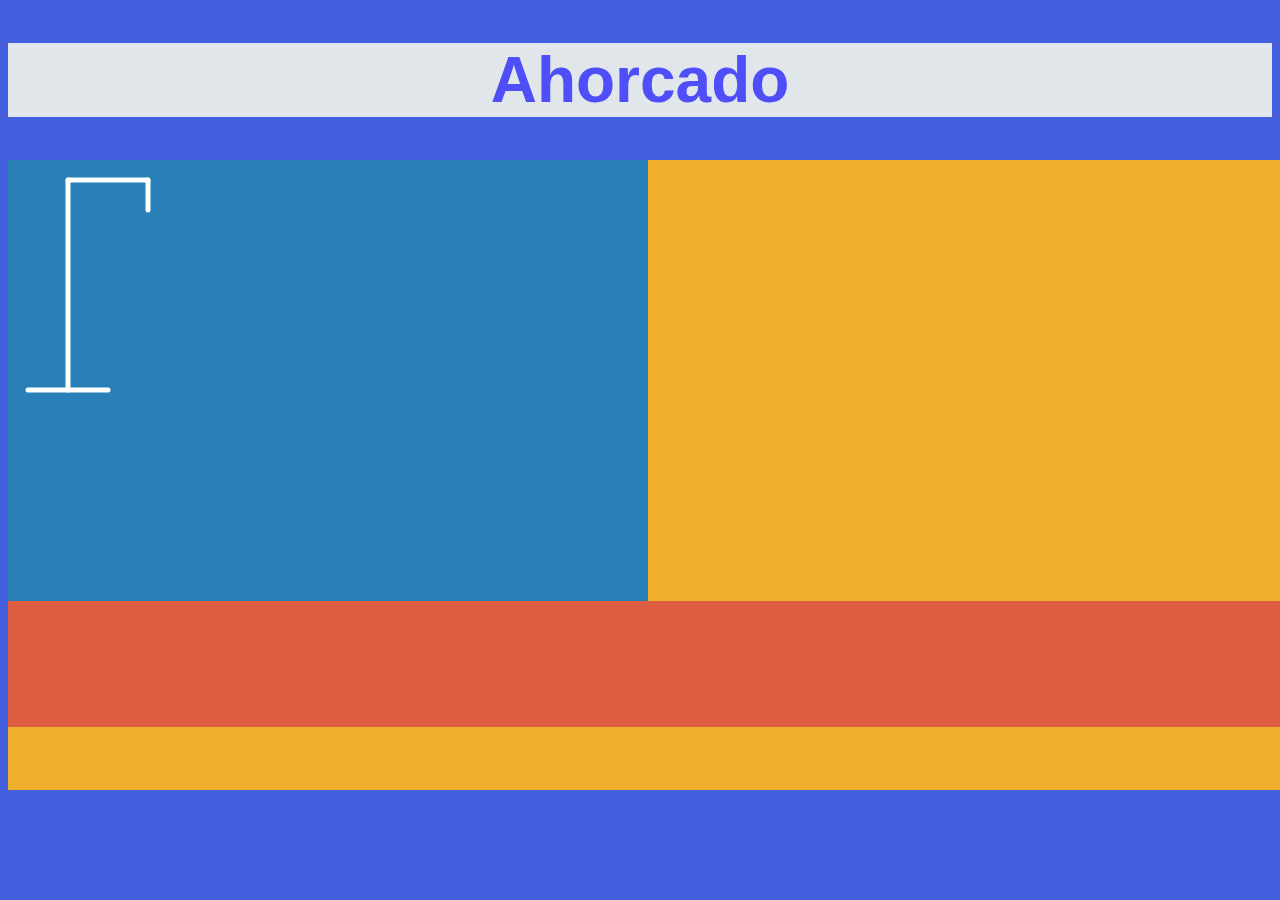
<file: proyecto10/index.html>
<!DOCTYPE html>
<html lang="en">

<head>
    <meta charset="UTF-8">
    <meta name="viewport" content="width=device-width, initial-scale=1.0">
    <title>HangMan Ahorcado</title>
    <link rel="stylesheet" href="https://pyscript.net/latest/pyscript.css">
    <link rel="stylesheet" href="styles.css">
    <script defer src="https://pyscript.net/latest/pyscript.js"></script>

</head>

<body>
    <div class="titulo"><h1>Ahorcado </h1></div>
    <div class="game-container">
        <div class="Hangman">

      
        <svg class="figure-container">

            <!--contenedor-->
            <line x1="60" y1="20" x2="140" y2="20" />
            <line x1="140" y1="20" x2="140" y2="50" />
            <line x1="60" y1="20" x2="60" y2="230" />
            <line x1="20" y1="230" x2="100" y2="230" />

            <!--Cabeza-->
            <circle cx="140" cy="70" r="20" class="figure-part" />
            <!--Cuerpo  error  circle, debe ser line-->
            <line x1="140" y1="90" x2="140" y2="150" class="figure-part" />
            <!--Brazos-->
            <line x1="140" y1="120" x2="120" y2="100" class="figure-part" />
            <line x1="140" y1="120" x2="160" y2="100" class="figure-part" />
            <!--Piernas-->
            <line x1="140" y1="150" x2="120" y2="180" class="figure-part" />
            <line x1="140" y1="150" x2="160" y2="180" class="figure-part" />
        </svg>
    </div>
        <!--Para mostrar el mensaje de letra equivocada-->
        <div class="wrong-letters-container">
            <div id="wrong-letters"></div>
        </div>

        <div class="word" id="word"></div>

    <!--Notificacion-->

        <div class="notification-container hidden" id="notification-container">
            <p>Letra repetida, ingresa una letra diferente</p>
        </div>
    </div>

    <!--Contenedor para el mensaje final-->

    <div class="popup-container" id="popup-container">
        <div class="popup">
            <h2 id="final-message"></h2>
            <button id="play-button">Juega Nuevamente</button>
        </div>
    </div>


    <py-script src="script.py"></py-script>
</body>

</html>
</file>
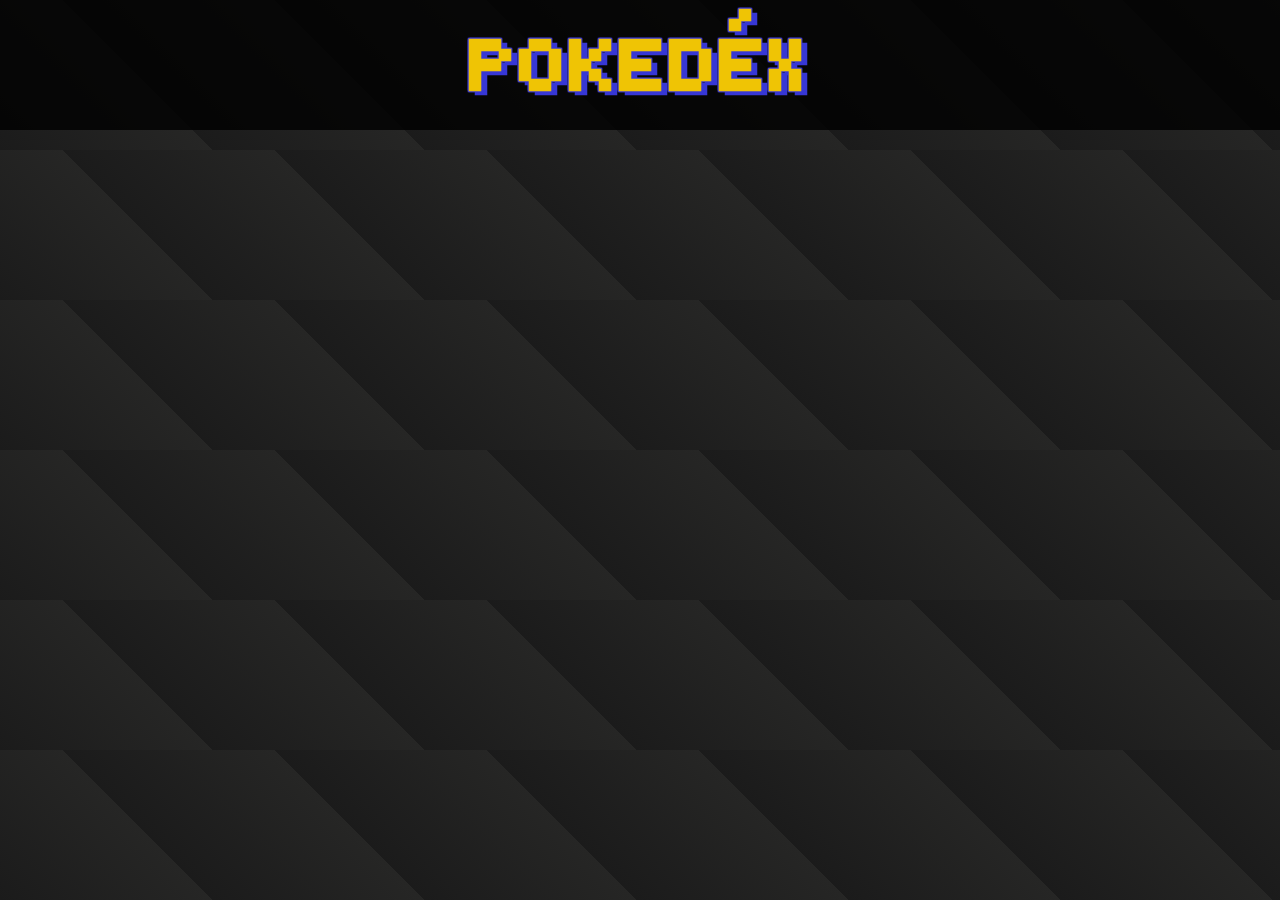
<file: proyecto2/index.html>
<!DOCTYPE html>
<html lang="en">

<head>
    <meta charset="UTF-8">
    <meta http-equiv="X-UA-Compatible" content="IE=edge">
    <meta name="viewport" content="width=device-width, initial-scale=1.0">
    <title>Scroll-Infinito</title>

    <link rel="preconnect" href="https://fonts.googleapis.com">
    <link rel="preconnect" href="https://fonts.gstatic.com" crossorigin>
    <link href="https://fonts.googleapis.com/css2?family=Tiny5&display=swap" rel="stylesheet">

    <script src="js/script.js" type="text/javascript" defer></script>
    <link href="css/styles.css" rel="stylesheet" />
</head>

<body>
    <div class="container-title">
        <h1 class="title">POKEDÉX</h1>
    </div>
    <main class="item-container" id="item-container"></main>
    <div id="request-target"></div>
</body>

</html>
</file>
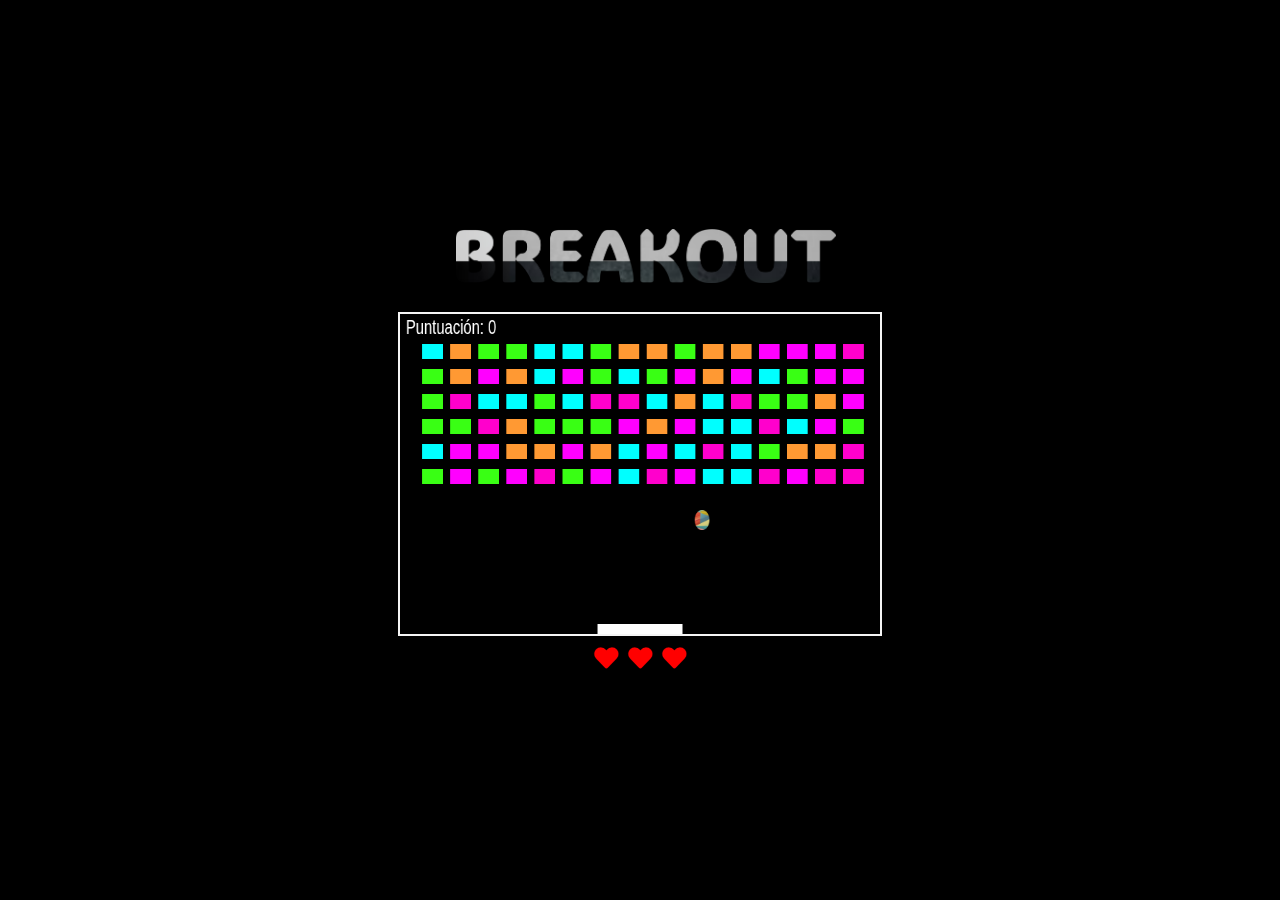
<file: proyecto3/index.html>
<!DOCTYPE html>
<html lang="es">

<head>
    <meta charset="UTF-8">
    <meta name="viewport" content="width=device-width, initial-scale=1.0">
    <title>Juego Breakout</title>
    <link rel="stylesheet" href="css/styles.css">
    <link rel="stylesheet" href="https://cdnjs.cloudflare.com/ajax/libs/font-awesome/5.15.4/css/all.min.css">

    <script src="js/script.js" type="text/javascript" defer></script>


</head>

<body>
    <div class="container">
        <header><img class="titulo" src="img/titulo.png"></header>
        <canvas id="breakoutCanvas"></canvas>
        <div id="livesContainer"></div>
    </div>
</body>

</html>
</file>
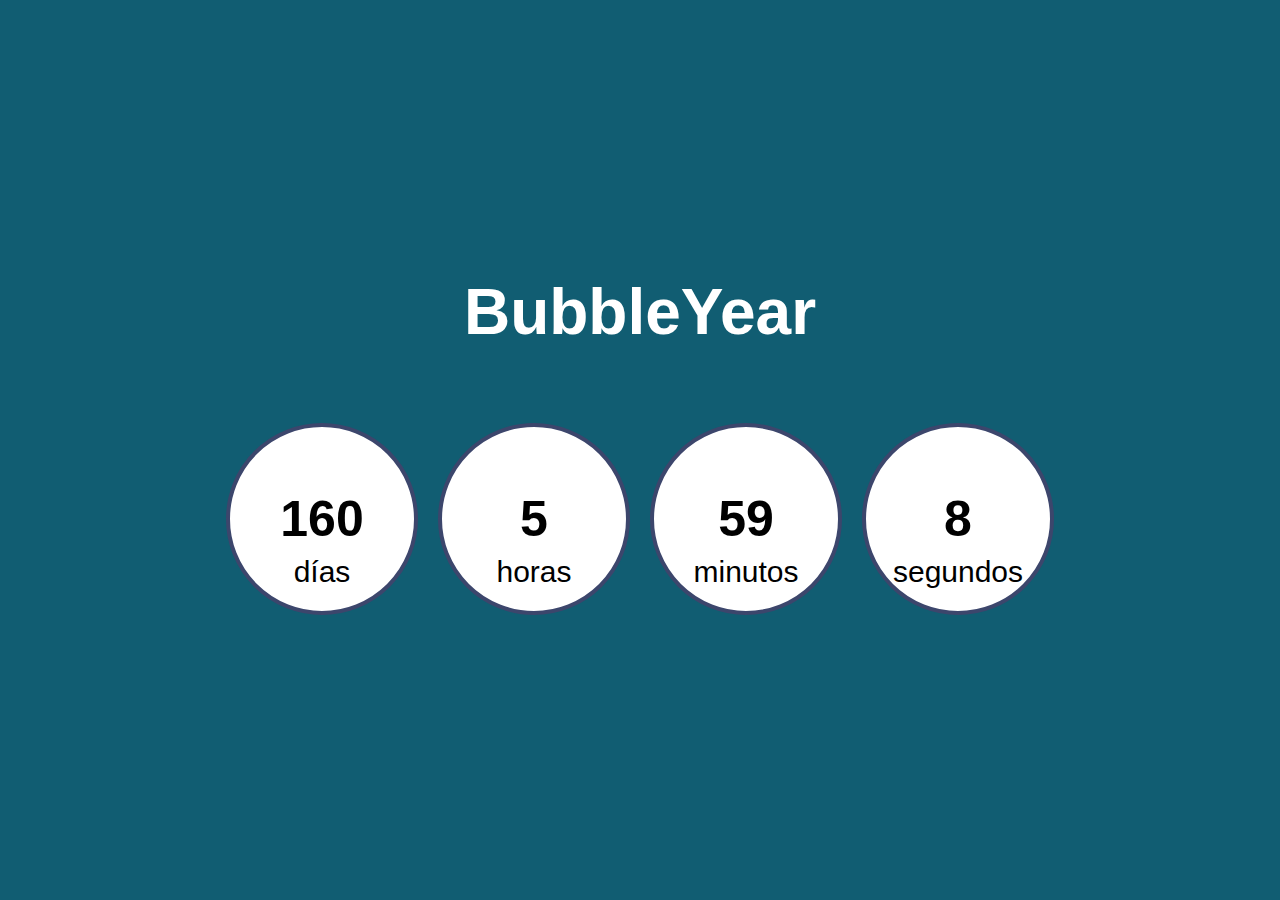
<file: proyecto4/index.html>
<!DOCTYPE html>
<html lang="en">

<head>
    <meta charset="UTF-8">
    <meta name="viewport" content="width=device-width, initial-scale=1.0">
    <title>BubbleYear</title>
    <link rel="stylesheet" href="css/styless.css">
</head>

<body>

    <div class="container">

        <h1 class="header">BubbleYear</h1>
        <div id="felizAnioNuevo" class="mensaje-ano-nuevo " hidden>
            <h2>Feliz Año Nuevo!</h2>
        </div>

        <div class="cuenta-regresiva">
            <div class="globo-section" id="globo_days">
                <span class="globo-amount" id="days">0</span>
                <span class="globo-word" id="daysText"></span>
            </div>
            <div class="globo-section" id="globo_hours">
                <span class="globo-amount" id="hours">0</span>
                <span class="globo-word" id="hoursText"></span>
            </div>
            <div class="globo-section" id="globo_minutes">
                <span class="globo-amount" id="minutes">0</span>
                <span class="globo-word" id="minutesText"></span>
            </div>
            <div class="globo-section" id="globo_seconds">
                <span class="globo-amount" id="seconds">0</span>
                <span class="globo-word" id="secondsText"></span>
            </div>
        </div>

        <head>

    </div>
    <!-- jQuery library -->
    <script src="https://code.jquery.com/jquery-3.6.0.min.js"></script>
    <script src="js/cuentaRegresiva.js"></script>
    <script src="js/fuegosArtificiales.js"></script>
</body>

</html>
</file>
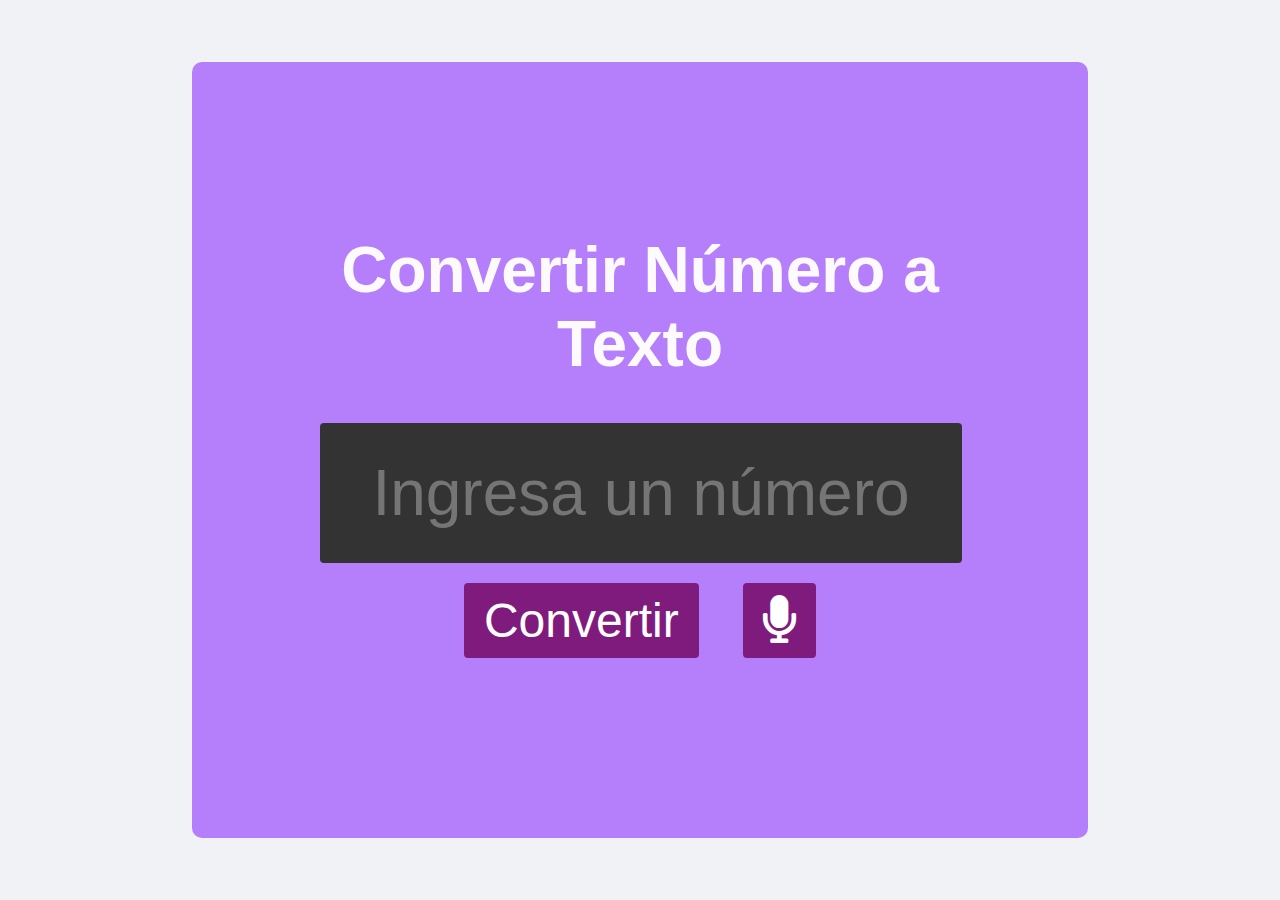
<file: proyecto5/index.html>
<!DOCTYPE html>
<html lang="es">

<head>
    <meta charset="UTF-8">
    <title>Convertir Número a Texto</title>
    <link rel="stylesheet" href="css/styles,.css">

    <link rel="stylesheet" href="https://cdnjs.cloudflare.com/ajax/libs/font-awesome/5.15.4/css/all.min.css">

</head>

<body>
    <div class="container">
        <h1 class="header">Convertir Número a Texto</h1>
        <div class="input-group">
            <input autocomplete="off" type="text" id="numberInput" placeholder="Ingresa un número">
        </div>
        <div class="button-group">
            <button onclick="transformNumber()">Convertir</button>
            <button id="micButton" onclick="startRecognition()">
                <i class="fas fa-microphone"></i>
            </button>
        </div>
        <div class="output-group">
            <p id="numberText"></p>
        </div>
    </div>
    <script src="js/input_number.js" type="text/javascript"></script>
    <script src="js/voice_recognition.js" type="text/javascript"></script>
    <script src="js/numero_texto.js" type="text/javascript"></script>


</body>

</html>
</file>
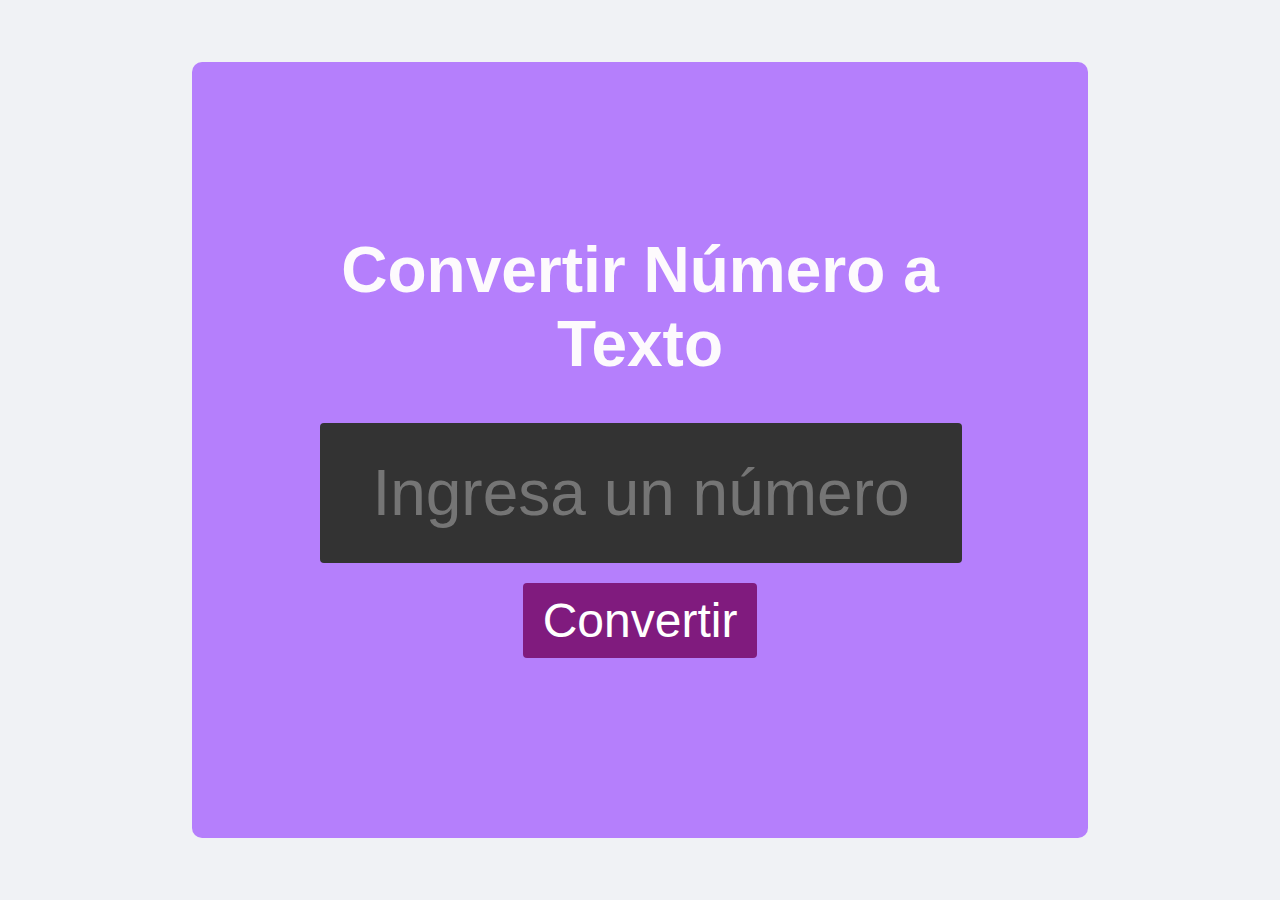
<file: proyecto6/index.html>
<!DOCTYPE html>
<html lang="en">

<head>
    <meta charset="UTF-8">
    <meta name="viewport" content="width=device-width, initial-scale=1.0">
    <title>Converter</title>
    <link rel="stylesheet" href="https://pyscript.net/latest/pyscript.css">
    <link rel="stylesheet" href="styles.css">
    <script defer src="https://pyscript.net/latest/pyscript.js"></script>
</head>

<body>
    <div class="container">
        <h1 class="header">Convertir Número a Texto</h1>
        <div class="input-group">
            <input autocomplete="off" type="text" id="numberInput" placeholder="Ingresa un número">
        </div>
        <div class="button-group">
            <button py-click="transform_number">Convertir</button>
        </div>
        <div class="output-group">
            <p id="numberText"></p>
        </div>
    </div>
    <py-script src="script.py"></py-script>
</body>

</html>
</file>
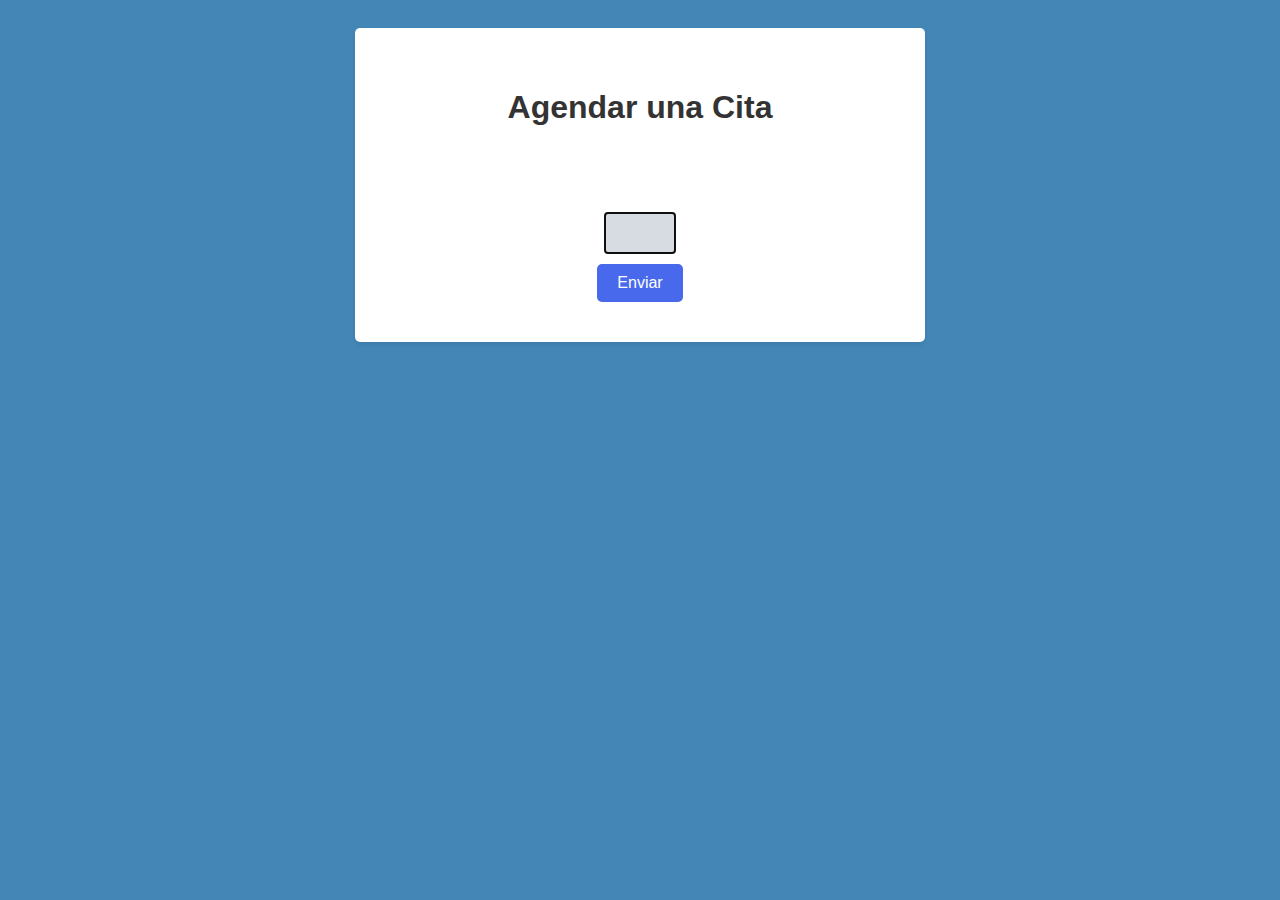
<file: proyecto8/index.html>
<!DOCTYPE html>
<html lang="es">
<head>
    <meta charset="UTF-8">
    <meta name="viewport" content="width=device-width, initial-scale=1.0">
    <title>Menu USSD </title>
    <link rel="stylesheet" href="https://pyscript.net/latest/pyscript.css">
    <link rel="stylesheet" href="styles.css">
    <script defer src="https://pyscript.net/latest/pyscript.js"></script>
</head>
<body>
    <div class="container">
        <h1>Agendar una Cita</h1>
        <div id="ussd-display">
            <p id="ussd-message"></p>
            <input type="text" id="ussd-input" autofocus>
            <button id="ussd-submit">Enviar</button>
        </div>
    </div>
    <py-script src="script.py"></py-script>
    <!-- <script src="script.js"></script> -->
</body>
</html>
</file>
<file: proyecto10/styles.css>
body {
    background-color: rgb(67, 95, 222);
    color: #fff;
    font-family: Arial, Helvetica, sans-serif;
    display: block;
    justify-content: center;
}

.hidden {
    display: none;
}

.titulo {
    background-color: #e1e6ea;
    font-size: 2rem;
    text-align: center;
    color:rgb(79, 79, 250)
}

.Hangman {
    width: 50%;
    height: 70%;
    background-color: #2980b9;
}

.game-container {
    position: absolute;
    height: 70%;
    width: 100%;
    background-color: rgb(239, 174, 44);
}

.figure-container {
    position: absolute;
    fill: transparent;
    stroke: #fff;
    stroke-width: 5px;
    stroke-linecap: round;
    min-height: 250px;
    
}

.figure-part {
    display: none;
    
}

.wrong-letters-container {
    position: absolute;
    top: 20px;
    right: 10%;
    text-align: right;
    color:#dd5e41;
    font-weight: bold;
    font-size: 1.8rem;
}

.wrong-letters-container span {
    font-size: 2.2rem;
    font-weight: lighter;
    color:#dd5e41
}

.word {
    display: flex;
    position: absolute;
    width: 100%;
    height: 20%;
    align-items: center;
    background-color: #dd5e41;
    justify-content: center;
}

.letter {
    border-bottom: 5px solid #e1e6ea;
    display: inline-flex;
    align-items: center;
    justify-content: center;

    font-size: 3rem;
    margin: 0 3px;
    height: 3rem;
    width: 2.4rem;
}

.popup-container {
    background-color: rgba(0, 0, 0, 0.3);
    position: fixed;
    top: 0;
    bottom: 0;
    left: 0;
    right: 0;

    align-items: center;
    justify-content: center;
    display: none;
}

.popup {
    background-color: #7c8992;
    border-radius: 5px;
    box-shadow: 0 15px 10px 3px rgba(0, 0, 0, 0.1);
    padding: 20px;
    text-align: center;
}

.popup button

/* .popup button  */
    {
    cursor: pointer;
    background-color: #fff;
    color: #2980b9;
    border: 0;
    margin-top: 20px;
    padding: 15px 20px;
    font-size: 16px;
}

.popup button:active

/*  .popup button:active  */
    {
    transform: scale(0.98);
}

.popup button:focus

/* .popup button:focus  */
    {
    outline: 0;
}

.notification-container {
    background-color: rgba(0, 0, 0, 0.3);
    border-radius: 10px 10px 0 0;
    padding: 10px;
    position: relative;
    text-align: center;
    margin: auto;
    width: 90%;
    top:-30% ;
 
    font-size: 2rem;
    transition: transform 0.3s ease-in-out;
}
</file>
<file: proyecto2/css/styles.css>
* {
    font-family: "Tiny5", sans-serif;
    color: #FFF;
}

body {
    background: repeating-linear-gradient(45deg, #1b1b1b, #262625 150px);
    margin: 0;
    /* Elimina el margen por defecto del body */
}

.item-container {
    max-width: 320px;
    margin: 150px auto 10px;
    /* Añade margen superior para que el contenido no se oculte detrás del título */
}

.container-title {
    position: fixed;
    top: 0;
    left: 50%;
    transform: translateX(-50%);
    width: 100%;
    text-align: center;
    background: rgba(0, 0, 0, 0.8);
    /* Fondo semitransparente */
    padding: 20px 0;
    z-index: 1000;
    /* Asegura que el título esté por encima del contenido */
}

.title {
    font-size: 80px;
    margin: 0;
    color: rgb(239, 196, 5);
    text-shadow: 6px 4px 0px #3737d5, /* Sombra azul a la derecha abajo */
    -1px -1px 0px #3737d5, /* Sombra azul a la izquierda arriba */
    1px -1px 0px #3737d5, /* Sombra azul a la derecha arriba */
    -1px 1px 0px #3737d5, /* Sombra azul a la izquierda abajo */
    1px 0px 0px #3737d5, /* Sombra azul a la derecha */
    -1px 0px 0px #3737d5, /* Sombra azul a la izquierda */
    0px 1px 0px #3737d5, /* Sombra azul abajo */
    0px -1px 0px #3737d5;
    /* Sombra azul arriba */
}

.item {
    border: 1px solid;
    backdrop-filter: blur(10px);
    margin-bottom: 20px;
    border-radius: 4px;
    display: grid;
    font-size: 25px;
    place-items: center;
    text-align: center;
}

.poke-img {
    width: 170px;
    border-radius: 50%;
    margin: 30px;
    background-color: white;
}

.poke-id {
    background-color: #fff;
    color: #000;
    width: 60px;
    height: 60px;
    border-radius: 30%;
    display: grid;
    place-items: center;
    margin: 30px 0 10px;
}

.poke-types {
    background-color: #fff;
    color: #000;
    width: 100%;
    padding: 10px 0;
    border-bottom-right-radius: 3px;
    border-bottom-left-radius: 3px;
}
</file>
<file: proyecto3/css/styles.css>
body {
    margin: 0;
    display: flex;
    justify-content: center;
    align-items: center;
    height: 100vh;
    background-color: #000000;
}

.container {
    display: flex;
    flex-direction: column;
    align-items: center;
}

header {
    text-align: center;
    margin-bottom: 2%;
    padding-left: 1%;
}

.titulo {
    width: 30%;
}

canvas {
    border: 1px solid #000;
    background-color: #000000;
    color: aliceblue;
    border: 2px solid whitesmoke;
    width: 90%;
    max-width: 480px;
    aspect-ratio: 3 / 2;
}

#livesContainer {
    margin-top: 10px;
}

.heart {
    color: red;
    font-size: 24px;
    margin: 0 5px;
    transition: transform 0.3s ease, opacity 0.3s ease;
}

.heart.disappear {
    transform: scale(0);
    opacity: 0;
}
</file>
<file: proyecto4/css/styless.css>
* {
        margin: 0;
        padding: 0;
        box-sizing: border-box;
    }
    
    body {
        font-family: 'Work Sans', sans-serif;
    }
    /* ? ----- PORTADA ----- */
    
    .container {
        width: 100%;
        background: #115d72;
        min-height: 100vh;
        position: fixed;
        top: 0;
        left: 0;
        right: 0;
        display: flex;
        flex-direction: column;
        align-items: center;
        justify-content: center;
        text-align: center;
        transition: .5s ease-out all;
    }
    
    .header {
        margin-bottom: 5%;
        font-size: 4rem;
        color: #fff;
    }
    
    .cuenta-regresiva {
        flex-direction: row;
        display: flex;
    }
    /* Estilos para los globos */
    
    .globo-container {
        display: flex;
        flex-wrap: wrap;
        justify-content: center;
    }
    
    .globo-section {
        position: relative;
        border: 4px solid #3c466c;
        background: #fff;
        width: 12rem;
        /* Ancho original del globo */
        height: 12rem;
        /* Alto original del globo */
        margin: 10px;
        /* Margen entre los globos */
        border-radius: 50%;
        display: flex;
        align-items: center;
        justify-content: center;
        overflow: hidden;
        transition: width 0.5s ease-out, height 0.5s ease-out;
    }
    
    .globo-amount {
        font-size: 50px;
        font-weight: 700;
        position: relative;
        z-index: 1;
        transition: opacity 0.5s ease-out;
    }
    
    .globo-word {
        font-weight: 200;
        font-size: 30px;
        position: absolute;
        bottom: 12%;
        left: 50%;
        transform: translateX(-50%);
        z-index: 1;
    }
    /* Estilos para el mensaje de Feliz Año Nuevo */
    
    .mensaje-ano-nuevo {
        /* Iniciar pequeño */
        text-align: center;
        color: #fff;
        font-size: 1rem;
    }
    /* FUEGOS ARTIFICIALES */
    
    .particula {
        width: 8px;
        height: 8px;
        background: black;
        border-radius: 50%;
        position: absolute;
    }
    
    .particula[data-padre="false"] {
        width: 5px;
        height: 5px;
    }
    
    body,
    html {
        overflow-y: hidden;
        overflow-x: hidden;
        background: black;
    }
    
    .hidden {
        display: none;
    }
    
    .explode {
        animation: explode 1s forwards;
    }
    
    .mensaje-ano-nuevo {
        text-align: center;
        margin-top: 50px;
        font-size: 4rem;
    }
    
    @media (max-width: 768px) {
        .globo-section {
            width: 150px;
            height: 150px;
        }
        .globo-amount {
            font-size: 40px;
        }
        .globo-word {
            font-size: 24px;
        }
    }
    
    @media (max-width: 480px) {
        .portada {
            padding: 20px;
        }
        .globo-section {
            width: 120px;
            height: 120px;
        }
        .globo-amount {
            font-size: 30px;
        }
        .globo-word {
            font-size: 20px;
        }
    }
    /* Handling orientation */
    
    @media (orientation: landscape) and (max-width: 1000px) {
        .globo-container {
            flex-direction: row;
        }
        .globo-section {
            width: 130px;
            height: 130px;
            margin: 5px;
        }
        .globo-amount {
            font-size: 35px;
        }
        .globo-word {
            font-size: 18px;
        }
        .cuenta-regresiva {
            display: flex;
        }
    }
    
    @media (orientation: portrait) and (max-width: 768px) {
        .globo-container {
            flex-direction: column;
        }
        .globo-section {
            width: 150px;
            height: 150px;
        }
        .globo-amount {
            font-size: 40px;
        }
        .globo-word {
            font-size: 24px;
        }
        .cuenta-regresiva {
            display: inline-block;
        }
    }
    /* Clases para animaciones */
    
    @keyframes explode {
        0% {
            transform: scale(1) translate(0, 0);
            opacity: 1;
        }
        25% {
            transform: scale(1.5) translate(-50px, -50px);
            opacity: 0.75;
        }
        50% {
            transform: scale(2) translate(100px, -100px);
            opacity: 0.5;
        }
        75% {
            transform: scale(2.5) translate(-150px, -150px);
            opacity: 0.25;
        }
        100% {
            transform: scale(3) translate(200px, -200px);
            opacity: 0;
        }
    }
</file>
<file: proyecto5/css/styles,.css>
body {
    font-family: 'Trebuchet MS', 'Lucida Sans Unicode', 'Lucida Grande', 'Lucida Sans', Arial, sans-serif;
    background-color: #f0f2f5;
    display: flex;
    justify-content: center;
    align-items: center;
    height: 100vh;
    margin: 0;
}

.container {
    width: 50%;
    background-color: #b57ffc;
    padding: 10%;
    border-radius: 10px;
    text-align: center;
}

.header {
    color: #fdfafd;
    font-size: 4rem;
}

label {
    display: block;
    margin-bottom: 5px;
    font-weight: bold;
}

input[type="text"] {
    width: 90%;
    padding: 2rem;
    border: 1px solid transparent;
    background-color: #333;
    border-radius: 4px;
    color: white;
    font-size: 4rem;
    outline: none;
    text-align: center;
}

button {
    background-color: #801b7e;
    color: white;
    border: none;
    padding: 10px 20px;
    border-radius: 4px;
    font-size: 3rem;
    margin: 20px;
    cursor: pointer;
}

button:hover {
    background-color: #541175;
}

.output-group {
    font-size: 2rem;
    color: #333;
}

button#micButton.listening {
    animation: pulse 1s infinite;
}

@keyframes pulse {
    0% {
        box-shadow: 0 0 0 0 rgba(255, 255, 255, 0.4);
    }
    70% {
        box-shadow: 0 0 0 10px rgba(74, 34, 95, 0);
    }
    100% {
        box-shadow: 0 0 0 0 rgba(255, 255, 255, 0);
    }
}
</file>
<file: proyecto6/styles.css>
body {
    font-family: 'Trebuchet MS', 'Lucida Sans Unicode', 'Lucida Grande', 'Lucida Sans', Arial, sans-serif;
    background-color: #f0f2f5;
    display: flex;
    justify-content: center;
    align-items: center;
    height: 100vh;
    margin: 0;
}

.container {
    width: 50%;
    background-color: #b57ffc;
    padding: 10%;
    border-radius: 10px;
    text-align: center;
}

.header {
    color: #fdfafd;
    font-size: 4rem;
}

label {
    display: block;
    margin-bottom: 5px;
    font-weight: bold;
}

input[type="text"] {
    width: 90%;
    padding: 2rem;
    border: 1px solid transparent;
    background-color: #333;
    border-radius: 4px;
    color: white;
    font-size: 4rem;
    outline: none;
    text-align: center;
}

button {
    background-color: #801b7e;
    color: white;
    border: none;
    padding: 10px 20px;
    border-radius: 4px;
    font-size: 3rem;
    margin: 20px;
    cursor: pointer;
}

button:hover {
    background-color: #541175;
}

.output-group {
    font-size: 2rem;
    color: #333;
}

button#micButton.listening {
    animation: pulse 1s infinite;
}

@keyframes pulse {
    0% {
        box-shadow: 0 0 0 0 rgba(255, 255, 255, 0.4);
    }
    70% {
        box-shadow: 0 0 0 10px rgba(74, 34, 95, 0);
    }
    100% {
        box-shadow: 0 0 0 0 rgba(255, 255, 255, 0);
    }
}
</file>
<file: proyecto8/styles.css>
body {
    font-family: Arial, sans-serif;
    background-color: #4487b7;
    color: #333;
    text-align: center;
    padding: 20px;
}

.container {
    background: #fff;
    margin: 0 auto;
    width: 90%;
    padding: 40px;
    border-radius: 5px;
    box-shadow: 0 2px 5px rgba(0,0,0,0.1);
    width: 40%;
}

#ussd-display {
    display: flex;
    flex-direction: column;
    align-items: center;
}

#ussd-message {
    font-size:2rem;
    background-color: #333;
    color: white;
}

#ussd-input {
    margin-bottom: 10px;
    padding: 10px;
    width: 10%;
    font-size: 16px;
    background-color: #d7dce2;

}

#ussd-submit {
    padding: 10px 20px;
    font-size: 16px;
    background-color: #4869ec;
    color: white;
    border: none;
    border-radius: 5px;
    cursor: pointer;
}

#ussd-submit:hover {
    background-color: #0056b3;
}
</file>
